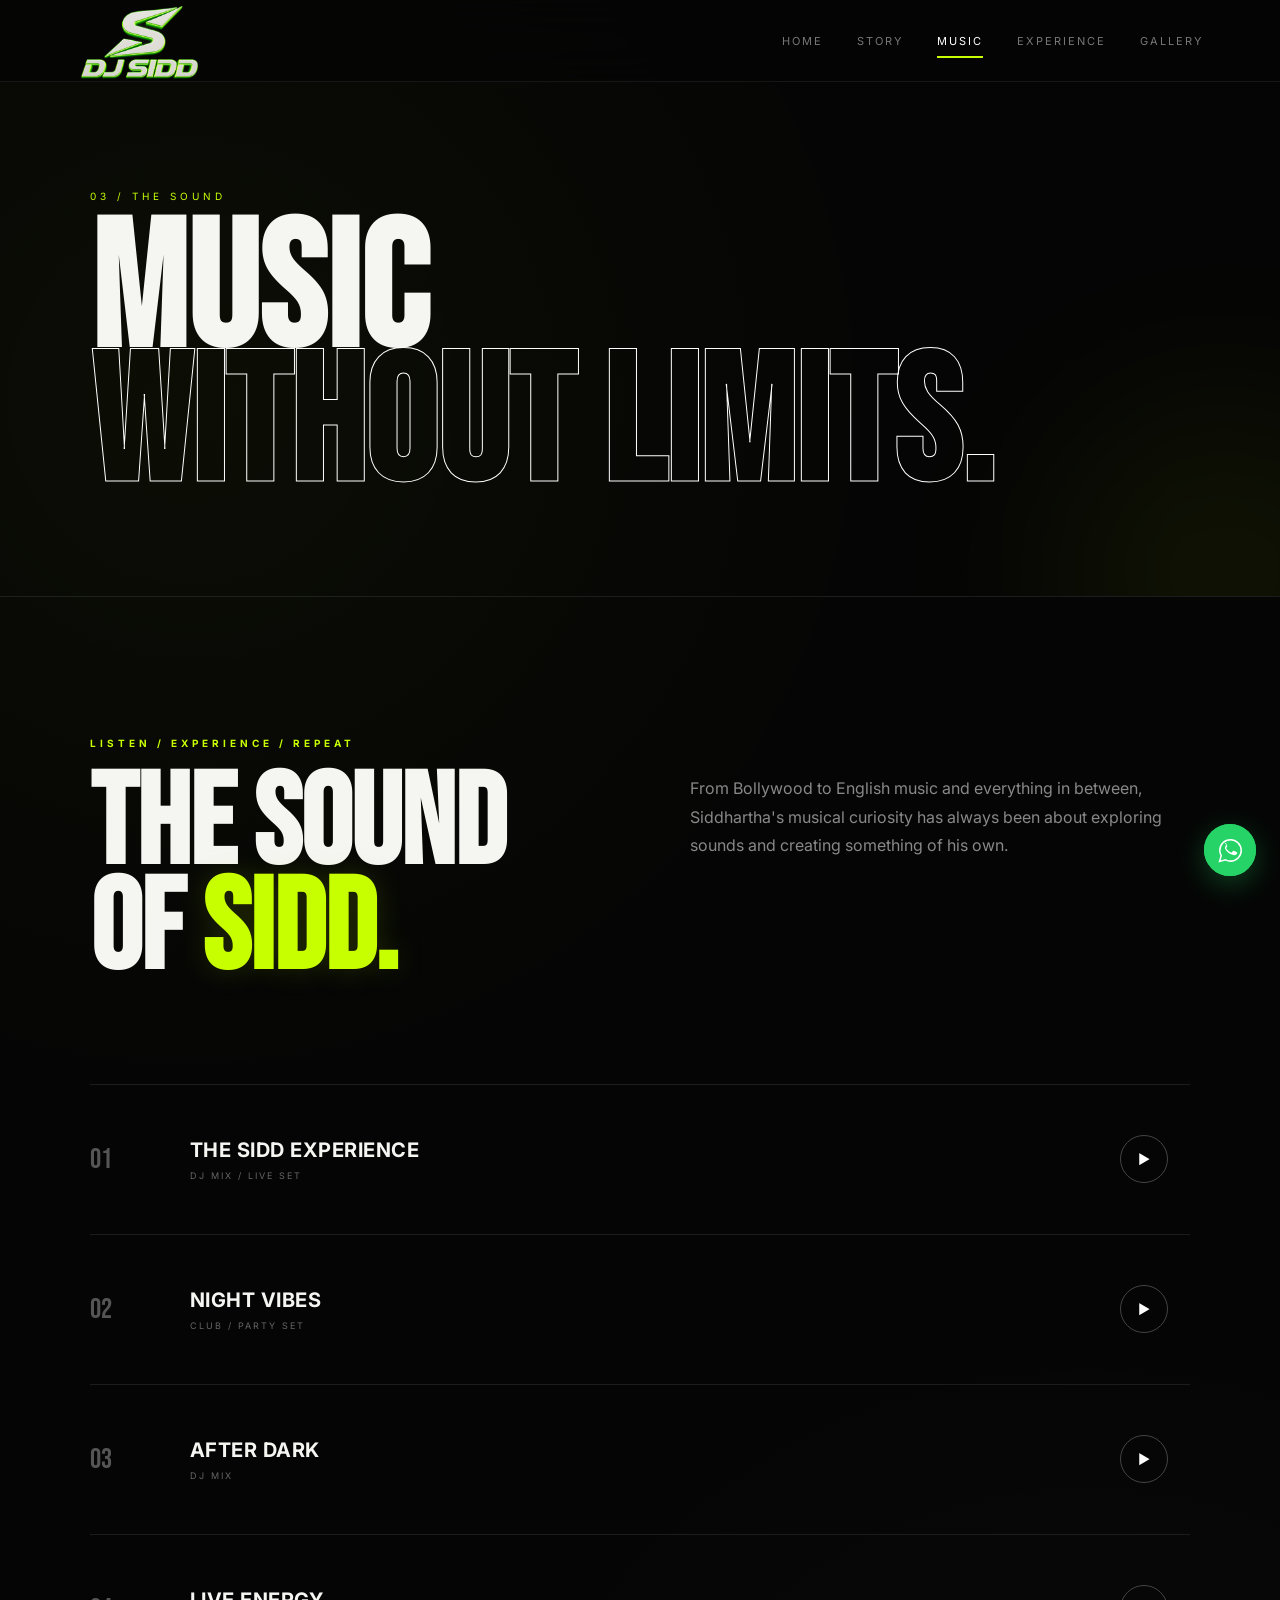
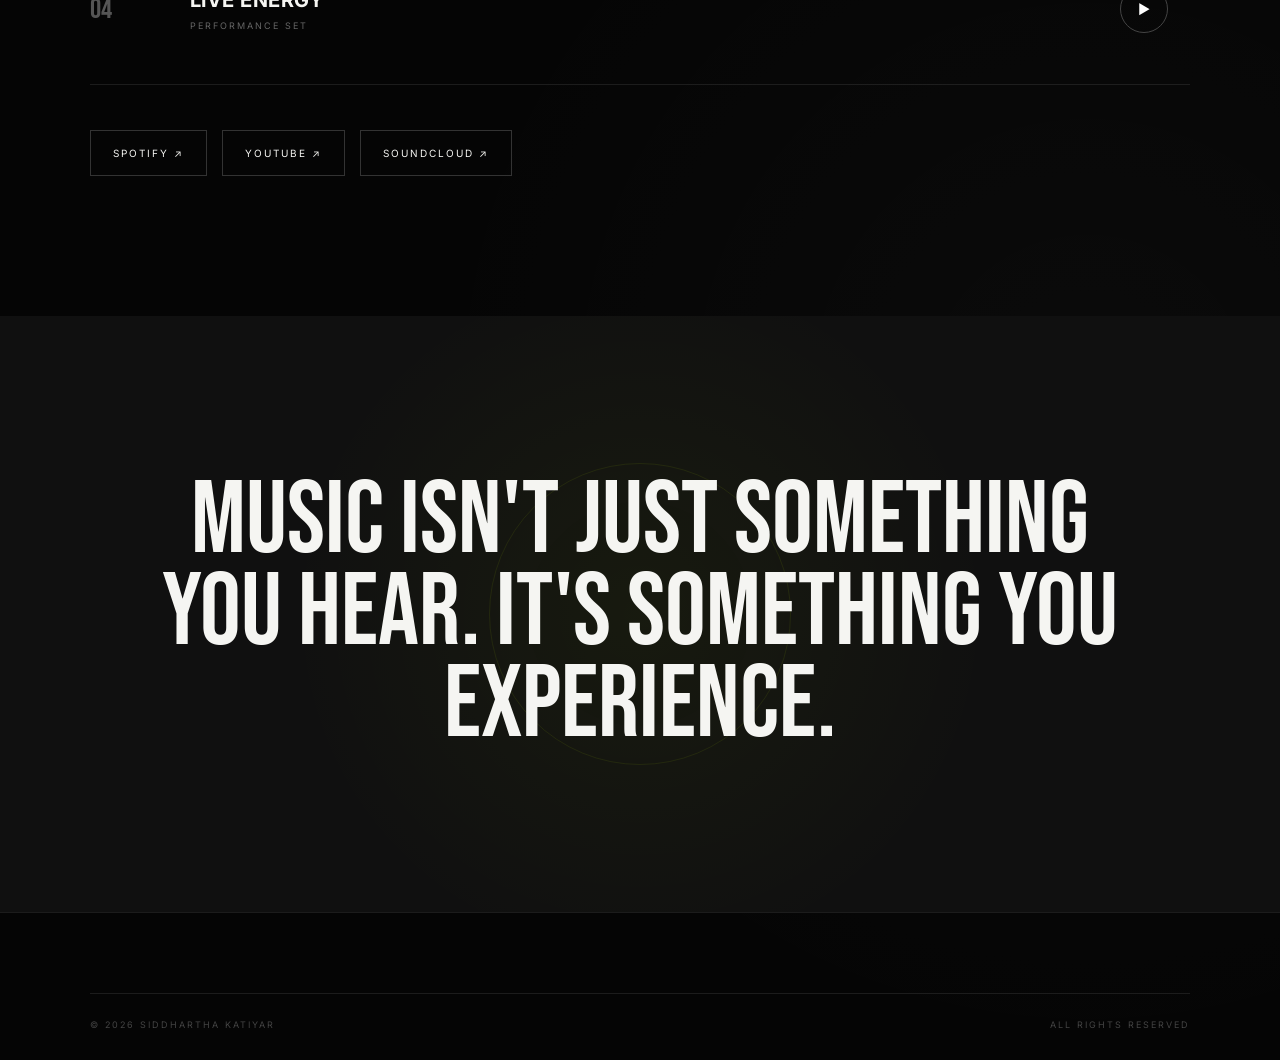
<file: music.html>
<!DOCTYPE html>
<html lang="en">

<head>

<meta charset="UTF-8">
<meta name="viewport" content="width=device-width, initial-scale=1.0">

<title>Music | Siddhartha Katiyar</title>

<link rel="stylesheet" href="style.css">

<link href="https://fonts.googleapis.com/css2?family=Bebas+Neue&family=Inter:wght@300;400;500;600;700;800&display=swap" rel="stylesheet">

</head>

<body>

<header class="navbar">

<a href="index.html" class="logo-img">
    <img src="ChatGPT Image Sep 6, 2026, 09_12_00 PM.png" alt="DJ SIDD">
</a>

<nav id="navMenu">

<a href="index.html">Home</a>
<a href="about.html">Story</a>
<a href="music.html" class="active">Music</a>
<a href="event.html">Experience</a>
<a href="gallery.html">Gallery</a>


</nav>

<button class="menu-btn" onclick="toggleMenu()">☰</button>

</header>


<section class="page-hero">

<p>03 / THE SOUND</p>

<h1>
MUSIC<br>
<span>WITHOUT LIMITS.</span>
</h1>

</section>


<section class="music-page section">

<p class="eyebrow">
LISTEN / EXPERIENCE / REPEAT
</p>

<div class="music-intro">

<h2>
THE SOUND<br>
OF <span>SIDD.</span>
</h2>

<p>
From Bollywood to English music and everything
in between, Siddhartha's musical curiosity has
always been about exploring sounds and creating
something of his own.
</p>

</div>


<div class="track-list large-list">

<div class="track">

<div class="track-no">
01
</div>

<div class="track-name">

<h3>THE SIDD EXPERIENCE</h3>

<p>DJ MIX / LIVE SET</p>

</div>

<button class="play-button">
▶
</button>

</div>


<div class="track">

<div class="track-no">
02
</div>

<div class="track-name">

<h3>NIGHT VIBES</h3>

<p>CLUB / PARTY SET</p>

</div>

<button class="play-button">
▶
</button>

</div>


<div class="track">

<div class="track-no">
03
</div>

<div class="track-name">

<h3>AFTER DARK</h3>

<p>DJ MIX</p>

</div>

<button class="play-button">
▶
</button>

</div>


<div class="track">

<div class="track-no">
04
</div>

<div class="track-name">

<h3>LIVE ENERGY</h3>

<p>PERFORMANCE SET</p>

</div>

<button class="play-button">
▶
</button>

</div>

</div>


<div class="platforms">

<a href="#">SPOTIFY ↗</a>
<a href="#">YOUTUBE ↗</a>
<a href="#">SOUNDCLOUD ↗</a>

</div>

</section>


<section class="quote-section">

<blockquote>
Music isn't just something you hear.
It's something you experience.
</blockquote>

</section>


<footer>

<div class="footer-bottom">

<span>
© 2026 SIDDHARTHA KATIYAR
</span>

<span>
ALL RIGHTS RESERVED
</span>

</div>

</footer>

<script src="script.js"></script>

<!-- WhatsApp Floating Button -->
<a href="https://wa.me/91XXXXXXXXXX?text=Hi%20DJ%20Sidd%2C%20I%20want%20to%20know%20more%20about%20your%20studio%2Fbooking."
   class="whatsapp-float"
   target="_blank"
   rel="noopener noreferrer"
   aria-label="Chat on WhatsApp">

    <svg viewBox="0 0 32 32" aria-hidden="true">
        <path d="M16 3.2C9 3.2 3.3 8.8 3.3 15.8c0 2.2.6 4.4 1.7 6.3L3 29l7.1-1.9c1.8 1 3.8 1.5 5.9 1.5 7 0 12.7-5.7 12.7-12.7S23 3.2 16 3.2z"
              fill="none"
              stroke="white"
              stroke-width="1.8"/>

        <path d="M11.2 9.8c-.4 0-.8.2-1 .6-.3.5-.8 1.8-.8 2.2 0 .5.3 1.7 1.5 3.3 1.2 1.7 3.7 3.7 6.6 4.8 2.9 1.1 3.5.8 4.1.7.6-.1 1.9-.8 2.1-1.5.3-.7.3-1.3.2-1.5-.1-.2-.4-.3-.9-.6-.5-.2-2.7-1.3-3.1-1.4-.4-.1-.7-.2-1 .2-.3.5-1.1 1.4-1.3 1.7-.2.3-.5.3-.9.1-.5-.2-1.8-.7-3.4-2.1-1.3-1.2-2.1-2.6-2.3-3-.2-.4 0-.6.2-.8.2-.2.4-.5.6-.7.2-.2.3-.4.4-.7.1-.3 0-.5-.1-.7-.1-.2-.9-2.1-1.2-2.8-.3-.7-.6-.6-.8-.6h-.7z"
              fill="white"/>
    </svg>

    <span class="whatsapp-ring"></span>
</a>

</body>
</html>
</file>
<file: style.css>
/* =========================================================
   DJ SIDD — PREMIUM ARTIST WEBSITE
   BLACK × WHITE × NEON LIME
========================================================= */

*{
    margin:0;
    padding:0;
    box-sizing:border-box;
}

:root{
    --black:#050505;
    --dark:#090909;
    --dark2:#101010;
    --white:#f5f5f2;
    --grey:#858585;
    --muted:#555;
    --line:rgba(255,255,255,.09);
    --lime:#c8ff00;

    --ease:cubic-bezier(.2,.8,.2,1);
}

html{
    scroll-behavior:smooth;
}

body{
    background:
        radial-gradient(
            circle at 15% 15%,
            rgba(200,255,0,.035),
            transparent 28%
        ),
        radial-gradient(
            circle at 85% 75%,
            rgba(255,255,255,.025),
            transparent 30%
        ),
        var(--black);

    color:var(--white);

    font-family:'Inter',sans-serif;

    overflow-x:hidden;
}

/* =========================================================
   GLOBAL
========================================================= */

img{
    width:100%;
    height:100%;
    object-fit:cover;
    object-position:center;
    display:block;
}

a{
    color:inherit;
    text-decoration:none;
}

button,
input,
textarea,
select{
    font-family:inherit;
}

::selection{
    background:var(--lime);
    color:#000;
}

::-webkit-scrollbar{
    width:6px;
}

::-webkit-scrollbar-track{
    background:#050505;
}

::-webkit-scrollbar-thumb{
    background:#292929;
    border-radius:20px;
}

::-webkit-scrollbar-thumb:hover{
    background:var(--lime);
}


/* =========================================================
   NAVBAR
========================================================= */

.navbar{
    position:fixed;
    top:0;
    left:0;

    width:100%;
    height:82px;

    padding:0 6%;

    display:flex;
    align-items:center;
    justify-content:space-between;

    z-index:999;

    background:rgba(5,5,5,.62);

    backdrop-filter:blur(22px);
    -webkit-backdrop-filter:blur(22px);

    border-bottom:1px solid rgba(255,255,255,.07);

    transition:
        background .4s ease,
        border-color .4s ease,
        box-shadow .4s ease;
}

.navbar:hover{
    background:rgba(5,5,5,.82);

    box-shadow:
        0 15px 50px rgba(0,0,0,.25);
}


/* =========================================================
   LOGO
========================================================= */

.logo-img{
    display:flex;
    align-items:center;

    height:60px;

    flex-shrink:0;

    position:relative;
}

.logo-img img{
    width:125px;
    height:auto;

    object-fit:contain;

    transition:
        transform .4s var(--ease),
        filter .4s ease;
}

.logo-img:hover img{
    transform:scale(1.06);

    filter:
        drop-shadow(0 0 12px rgba(200,255,0,.2));
}


/* =========================================================
   NAV LINKS
========================================================= */

nav{
    display:flex;
    align-items:center;
    gap:34px;
}

nav a{
    position:relative;

    font-size:11px;

    text-transform:uppercase;
    letter-spacing:2px;

    color:#777;

    padding:10px 0;

    transition:
        color .3s ease,
        transform .3s ease;
}

nav a::after{
    content:"";

    position:absolute;

    left:50%;
    bottom:0;

    width:0;
    height:2px;

    background:var(--lime);

    transform:translateX(-50%);

    transition:
        width .35s var(--ease);
}

nav a:hover,
nav a.active{
    color:#fff;
}

nav a:hover{
    transform:translateY(-2px);
}

nav a:hover::after,
nav a.active::after{
    width:100%;
}


/* CTA NAV */

.nav-button{
    background:var(--lime);

    color:#000!important;

    padding:14px 21px!important;

    font-weight:800;

    transition:
        transform .3s ease,
        box-shadow .3s ease;
}

.nav-button::after{
    display:none;
}

.nav-button:hover{
    transform:translateY(-3px) scale(1.03);

    box-shadow:
        0 10px 30px rgba(200,255,0,.2);
}


/* MOBILE MENU */

.menu-btn{
    display:none;

    border:none;
    background:none;

    color:#fff;

    font-size:25px;

    cursor:pointer;
}


/* =========================================================
   HERO
========================================================= */

.hero{
    height:100vh;
    min-height:700px;

    position:relative;

    overflow:hidden;

    display:flex;
    align-items:flex-end;

    isolation:isolate;
}

.hero-image{
    position:absolute;
    inset:0;

    overflow:hidden;

    z-index:-2;
}

.hero-image img{
    filter:
        brightness(.48)
        contrast(1.12)
        saturate(.85);

    transform:scale(1.06);

    animation:
        heroZoom 12s ease-out forwards;
}

@keyframes heroZoom{
    from{
        transform:scale(1.12);
    }

    to{
        transform:scale(1.03);
    }
}


/* Cinematic overlays */

.hero-gradient{
    position:absolute;
    inset:0;

    z-index:-1;

    background:
        linear-gradient(
            90deg,
            #050505 0%,
            rgba(5,5,5,.68) 35%,
            rgba(5,5,5,.15) 75%,
            rgba(5,5,5,.05) 100%
        ),

        linear-gradient(
            0deg,
            #050505 0%,
            rgba(5,5,5,.35) 28%,
            transparent 70%
        );
}


/* Lime cinematic glow */

.hero::after{
    content:"";

    position:absolute;

    width:450px;
    height:450px;

    right:-180px;
    top:20%;

    border-radius:50%;

    background:rgba(200,255,0,.07);

    filter:blur(100px);

    pointer-events:none;

    animation:
        heroGlow 6s ease-in-out infinite alternate;
}

@keyframes heroGlow{
    from{
        transform:translateY(-30px);
        opacity:.4;
    }

    to{
        transform:translateY(30px);
        opacity:.8;
    }
}


/* HERO CONTENT */

.hero-content{
    position:relative;

    z-index:2;

    width:100%;

    padding:0 7% 8%;
}

.hero-top{
    display:flex;

    justify-content:space-between;

    margin-bottom:25px;

    font-size:10px;

    letter-spacing:3px;

    color:#aaa;

    animation:
        fadeUp .9s .15s both;
}

.hero h1{
    font-family:'Bebas Neue';

    font-size:clamp(110px,17vw,250px);

    line-height:.75;

    letter-spacing:-3px;

    animation:
        titleReveal 1.1s .2s var(--ease) both;
}

@keyframes titleReveal{
    from{
        opacity:0;
        transform:translateY(80px);
        filter:blur(10px);
    }

    to{
        opacity:1;
        transform:translateY(0);
        filter:blur(0);
    }
}

.hero h1 span{
    color:transparent;

    -webkit-text-stroke:2px white;

    transition:
        color .5s ease,
        text-shadow .5s ease;
}

.hero h1:hover span{
    color:var(--lime);

    -webkit-text-stroke:0;

    text-shadow:
        0 0 30px rgba(200,255,0,.3);
}

.hero-bottom{
    display:flex;

    align-items:flex-end;

    justify-content:space-between;

    margin-top:40px;

    gap:30px;

    animation:
        fadeUp .9s .45s both;
}

.hero-bottom p{
    max-width:440px;

    color:#aaa;

    line-height:1.7;

    font-size:14px;
}

.hero-buttons{
    display:flex;

    gap:12px;
}


/* =========================================================
   BUTTONS
========================================================= */

.btn{
    min-height:54px;

    padding:0 27px;

    display:inline-flex;

    align-items:center;
    justify-content:center;

    font-size:10px;

    letter-spacing:2px;

    font-weight:800;

    position:relative;

    overflow:hidden;

    transition:
        transform .35s var(--ease),
        box-shadow .35s ease,
        border-color .35s ease;
}

.btn::before{
    content:"";

    position:absolute;

    top:0;
    left:-120%;

    width:100%;
    height:100%;

    background:
        linear-gradient(
            90deg,
            transparent,
            rgba(255,255,255,.25),
            transparent
        );

    transition:left .6s ease;
}

.btn:hover::before{
    left:120%;
}

.btn:hover{
    transform:translateY(-5px);
}

.btn-primary{
    background:var(--lime);

    color:#000;

    box-shadow:
        0 10px 35px rgba(200,255,0,.08);
}

.btn-primary:hover{
    box-shadow:
        0 15px 45px rgba(200,255,0,.22);
}

.btn-outline{
    border:1px solid #555;

    background:rgba(255,255,255,.02);
}

.btn-outline:hover{
    border-color:#fff;

    background:rgba(255,255,255,.05);
}


/* =========================================================
   SCROLL INDICATOR
========================================================= */

.scroll-indicator{
    position:absolute;

    right:6%;
    bottom:35px;

    z-index:5;

    font-size:9px;

    letter-spacing:3px;

    color:#777;

    display:flex;
    align-items:center;
    gap:12px;
}

.scroll-indicator::before{
    content:"";

    width:35px;
    height:1px;

    background:var(--lime);

    animation:
        scrollLine 1.8s infinite;
}

@keyframes scrollLine{
    0%,100%{
        width:20px;
        opacity:.4;
    }

    50%{
        width:45px;
        opacity:1;
    }
}


/* =========================================================
   GENERAL SECTIONS
========================================================= */

.section{
    padding:140px 7%;

    position:relative;
}

.section-label{
    font-size:10px;

    letter-spacing:3px;

    color:#555;

    margin-bottom:70px;
}

.eyebrow{
    color:var(--lime);

    font-size:10px;

    letter-spacing:4px;

    font-weight:700;

    margin-bottom:25px;
}

h2{
    font-family:'Bebas Neue';

    font-size:clamp(80px,10vw,150px);

    line-height:.82;

    letter-spacing:-1px;
}

h2 span{
    color:var(--lime);

    text-shadow:
        0 0 30px rgba(200,255,0,.15);
}

.arrow-link{
    display:inline-block;

    font-size:10px;

    letter-spacing:2px;

    font-weight:700;

    padding-bottom:8px;

    border-bottom:1px solid var(--lime);

    transition:
        padding .3s ease,
        color .3s ease;
}

.arrow-link:hover{
    color:var(--lime);

    padding-left:8px;
}


/* =========================================================
   INTRO
========================================================= */

.intro{
    border-top:1px solid var(--line);
}

.intro-grid{
    display:grid;

    grid-template-columns:1.1fr .9fr;

    gap:100px;
}

.intro-copy{
    align-self:end;

    max-width:530px;
}

.big-copy{
    font-size:25px!important;

    color:#ddd!important;

    line-height:1.5!important;
}

.intro-copy p{
    color:#777;

    line-height:1.8;

    font-size:14px;

    margin-bottom:30px;
}


/* =========================================================
   VISUAL BREAK
========================================================= */

.visual-break{
    height:55vh;

    min-height:400px;

    display:flex;

    align-items:center;
    justify-content:center;

    position:relative;

    overflow:hidden;

    background:
        linear-gradient(
            rgba(0,0,0,.5),
            rgba(0,0,0,.5)
        ),

        url("images/sidd.jpg") center/cover;

    border-top:1px solid var(--line);
    border-bottom:1px solid var(--line);
}

.visual-break::before{
    content:"";

    position:absolute;
    inset:0;

    background:
        linear-gradient(
            90deg,
            transparent,
            rgba(200,255,0,.05),
            transparent
        );

    transform:translateX(-100%);

    animation:
        lightSweep 7s infinite;
}

@keyframes lightSweep{
    0%{
        transform:translateX(-100%);
    }

    45%,100%{
        transform:translateX(100%);
    }
}

.visual-break:hover{
    background-position:center;
}

.visual-text{
    display:flex;

    flex-direction:column;

    align-items:center;

    font-family:'Bebas Neue';

    font-size:clamp(70px,12vw,170px);

    line-height:.7;

    position:relative;

    z-index:2;
}

.visual-text span{
    transition:
        transform .6s var(--ease);
}

.visual-break:hover .visual-text span:first-child{
    transform:translateX(-20px);
}

.visual-break:hover .visual-text span:last-child{
    transform:translateX(20px);
}

.visual-text span:nth-child(2){
    color:transparent;

    -webkit-text-stroke:1px white;
}


/* =========================================================
   MUSIC
========================================================= */

.section-heading{
    display:flex;

    align-items:flex-end;

    justify-content:space-between;

    margin-bottom:70px;
}

.track-list{
    border-top:1px solid var(--line);
}

.track{
    display:grid;

    grid-template-columns:100px 1fr 70px;

    align-items:center;

    min-height:120px;

    border-bottom:1px solid var(--line);

    position:relative;

    transition:
        padding .4s var(--ease),
        background .4s ease;
}

.track::before{
    content:"";

    position:absolute;

    left:0;
    top:0;

    width:2px;
    height:0;

    background:var(--lime);

    transition:
        height .4s var(--ease);
}

.track:hover{
    padding-left:25px;

    background:
        linear-gradient(
            90deg,
            rgba(200,255,0,.035),
            transparent
        );
}

.track:hover::before{
    height:100%;
}

.track-no{
    color:#555;

    font-family:'Bebas Neue';

    font-size:28px;

    transition:color .3s ease;
}

.track:hover .track-no{
    color:var(--lime);
}

.track-name h3{
    font-size:20px;

    letter-spacing:.5px;
}

.track-name p{
    color:#666;

    font-size:9px;

    letter-spacing:2px;

    margin-top:8px;
}

.play-button{
    width:48px;
    height:48px;

    border-radius:50%;

    border:1px solid #444;

    background:none;

    color:white;

    cursor:pointer;

    transition:
        background .35s ease,
        color .35s ease,
        transform .35s ease,
        border-color .35s ease;
}

.play-button:hover{
    background:var(--lime);

    color:#000;

    border-color:var(--lime);

    transform:scale(1.12) rotate(8deg);

    box-shadow:
        0 0 25px rgba(200,255,0,.18);
}


/* =========================================================
   QUOTE
========================================================= */

.quote-section{
    padding:160px 10%;

    background:
        radial-gradient(
            circle at center,
            rgba(200,255,0,.045),
            transparent 50%
        ),
        #101010;

    text-align:center;

    position:relative;

    overflow:hidden;
}

.quote-section::before{
    content:"";

    position:absolute;

    width:300px;
    height:300px;

    border-radius:50%;

    border:1px solid rgba(200,255,0,.08);

    top:50%;
    left:50%;

    transform:translate(-50%,-50%);

    animation:
        quotePulse 5s infinite;
}

@keyframes quotePulse{
    0%,100%{
        transform:translate(-50%,-50%) scale(.8);
        opacity:.3;
    }

    50%{
        transform:translate(-50%,-50%) scale(1.4);
        opacity:1;
    }
}

.quote-mark{
    color:var(--lime);

    font-family:serif;

    font-size:100px;

    height:80px;

    position:relative;
}

blockquote{
    max-width:1000px;

    margin:auto;

    font-family:'Bebas Neue';

    font-size:clamp(55px,8vw,110px);

    line-height:.9;

    position:relative;
}

.quote-section p{
    margin-top:40px;

    color:#666;

    font-size:10px;

    letter-spacing:3px;

    position:relative;
}


/* =========================================================
   EXPERIENCE
========================================================= */

.experience{
    border-top:1px solid var(--line);
}

.experience-grid{
    display:grid;

    grid-template-columns:repeat(3,1fr);

    border-top:1px solid var(--line);
    border-left:1px solid var(--line);
}

.experience-card{
    min-height:300px;

    padding:30px;

    border-right:1px solid var(--line);
    border-bottom:1px solid var(--line);

    display:flex;

    flex-direction:column;

    justify-content:space-between;

    position:relative;

    overflow:hidden;

    transition:
        background .45s ease,
        color .45s ease,
        transform .45s var(--ease);
}

.experience-card::before{
    content:"";

    position:absolute;

    width:150px;
    height:150px;

    border-radius:50%;

    background:rgba(200,255,0,.12);

    filter:blur(50px);

    right:-80px;
    bottom:-80px;

    transition:
        transform .6s ease;
}

.experience-card:hover{
    background:var(--lime);

    color:#000;

    transform:translateY(-6px);
}

.experience-card:hover::before{
    transform:scale(2);
}

.experience-card span{
    font-size:10px;

    color:#666;

    position:relative;
}

.experience-card h3{
    font-family:'Bebas Neue';

    font-size:55px;

    line-height:.8;

    position:relative;
}


/* =========================================================
   CTA
========================================================= */

.cta{
    padding:120px 7%;

    background:
        radial-gradient(
            circle at 80% 50%,
            rgba(255,255,255,.15),
            transparent 30%
        ),
        var(--lime);

    color:#000;

    display:flex;

    justify-content:space-between;

    align-items:center;

    gap:40px;

    position:relative;

    overflow:hidden;
}

.cta::before{
    content:"";

    position:absolute;

    width:400px;
    height:400px;

    border:1px solid rgba(0,0,0,.12);

    border-radius:50%;

    right:-150px;

    top:-150px;

    animation:
        ctaRotate 15s linear infinite;
}

@keyframes ctaRotate{
    to{
        transform:rotate(360deg);
    }
}

.cta .eyebrow{
    color:#000;
}

.cta h2 span{
    color:#000;
}

.cta .btn-primary{
    background:#000;

    color:#fff;

    position:relative;

    z-index:2;
}


/* =========================================================
   PAGE HERO
========================================================= */

.page-hero{
    min-height:65vh;

    padding:190px 7% 100px;

    display:flex;

    flex-direction:column;

    justify-content:flex-end;

    border-bottom:1px solid var(--line);

    position:relative;

    overflow:hidden;
}

.page-hero::after{
    content:"";

    position:absolute;

    width:350px;
    height:350px;

    right:-120px;
    bottom:-150px;

    background:rgba(200,255,0,.06);

    filter:blur(90px);

    border-radius:50%;
}

.page-hero p{
    color:var(--lime);

    font-size:10px;

    letter-spacing:4px;

    margin-bottom:25px;
}

.page-hero h1{
    font-family:'Bebas Neue';

    font-size:clamp(90px,14vw,200px);

    line-height:.75;

    position:relative;
    z-index:2;
}

.page-hero h1 span{
    color:transparent;

    -webkit-text-stroke:1px white;
}


/* =========================================================
   STORY
========================================================= */

.story-intro{
    display:grid;

    grid-template-columns:1fr 1fr;

    gap:100px;
}

.story-image{
    height:650px;

    overflow:hidden;

    position:relative;

    border:1px solid var(--line);
}

.story-image::after{
    content:"";

    position:absolute;

    inset:0;

    background:
        linear-gradient(
            135deg,
            transparent 60%,
            rgba(200,255,0,.1)
        );

    pointer-events:none;
}

.story-image img{
    transition:
        transform 1s var(--ease),
        filter .6s ease;
}

.story-image:hover img{
    transform:scale(1.05);

    filter:brightness(1.05) contrast(1.05);
}

.story-content{
    align-self:center;
}

.story-content p:not(.eyebrow){
    color:#888;

    line-height:1.9;

    margin-top:30px;

    max-width:550px;
}


/* =========================================================
   TIMELINE
========================================================= */

.timeline{
    border-top:1px solid var(--line);
}

.timeline-item{
    display:grid;

    grid-template-columns:120px 1fr;

    gap:30px;

    padding:55px 0;

    border-bottom:1px solid var(--line);

    transition:
        padding .4s ease,
        background .4s ease;
}

.timeline-item:hover{
    padding-left:20px;

    background:
        linear-gradient(
            90deg,
            rgba(200,255,0,.025),
            transparent
        );
}

.timeline-item>span{
    color:#555;

    font-family:'Bebas Neue';

    font-size:25px;
}

.timeline-item h3{
    font-family:'Bebas Neue';

    font-size:55px;

    line-height:.9;

    transition:color .3s ease;
}

.timeline-item:hover h3{
    color:var(--lime);
}

.timeline-item p{
    max-width:650px;

    color:#777;

    line-height:1.8;

    margin-top:20px;
}


/* =========================================================
   MANIFESTO
========================================================= */

.manifesto{
    padding:150px 10%;

    background:
        radial-gradient(
            circle at 50% 50%,
            rgba(200,255,0,.04),
            transparent 55%
        ),
        #101010;
}

.manifesto>p:last-child{
    max-width:600px;

    color:#888;

    line-height:1.8;

    margin-top:40px;
}


/* =========================================================
   MUSIC PAGE
========================================================= */

.music-intro{
    display:grid;

    grid-template-columns:1fr 1fr;

    gap:100px;

    margin-bottom:100px;
}

.music-intro>p{
    max-width:500px;

    color:#888;

    line-height:1.8;
}

.large-list .track{
    min-height:150px;
}

.platforms{
    display:flex;

    gap:15px;

    margin-top:45px;

    flex-wrap:wrap;
}

.platforms a{
    padding:16px 22px;

    border:1px solid #333;

    font-size:10px;

    letter-spacing:2px;

    transition:
        border-color .3s ease,
        color .3s ease,
        transform .3s ease,
        background .3s ease;
}

.platforms a:hover{
    border-color:var(--lime);

    color:var(--lime);

    background:rgba(200,255,0,.03);

    transform:translateY(-3px);
}


/* =========================================================
   EVENTS
========================================================= */

.event-list{
    border-top:1px solid var(--line);
}

.event-row{
    display:grid;

    grid-template-columns:100px 1fr;

    gap:30px;

    padding:60px 0;

    border-bottom:1px solid var(--line);

    transition:
        padding .4s var(--ease),
        background .4s ease;
}

.event-row:hover{
    padding-left:25px;

    background:
        linear-gradient(
            90deg,
            rgba(200,255,0,.025),
            transparent
        );
}

.event-row>span{
    color:#555;
}

.event-row h2{
    font-size:75px;

    transition:color .3s ease;
}

.event-row:hover h2{
    color:var(--lime);
}

.event-row p{
    color:#777;

    line-height:1.7;

    margin-top:15px;

    max-width:550px;
}

.experience-image{
    height:70vh;

    position:relative;

    overflow:hidden;
}

.experience-image img{
    filter:brightness(.5);

    transition:
        transform 1.2s var(--ease),
        filter .6s ease;
}

.experience-image:hover img{
    transform:scale(1.05);

    filter:brightness(.65);
}

.experience-image>div{
    position:absolute;

    left:7%;
    bottom:8%;

    font-family:'Bebas Neue';

    font-size:clamp(80px,13vw,180px);

    line-height:.75;
}

.experience-image span{
    color:var(--lime);
}


/* =========================================================
   GALLERY — PROPER ALIGNMENT
========================================================= */

.gallery-grid{
    display:grid;

    grid-template-columns:
        repeat(12,1fr);

    grid-auto-rows:250px;

    gap:14px;
}


/* Every image stays inside its box */

.gallery-item{
    position:relative;

    overflow:hidden;

    border:1px solid #191919;

    background:#0b0b0b;

    isolation:isolate;
}

.gallery-item::after{
    content:"";

    position:absolute;

    inset:0;

    background:
        linear-gradient(
            180deg,
            transparent 55%,
            rgba(0,0,0,.35)
        );

    z-index:1;

    pointer-events:none;

    opacity:.7;
}

.gallery-item img{
    width:100%;
    height:100%;

    object-fit:cover;

    object-position:center;

    transition:
        transform .9s var(--ease),
        filter .6s ease;
}

.gallery-item:hover img{
    transform:scale(1.08);

    filter:
        brightness(1.06)
        contrast(1.05);
}


/* Gallery layouts */

.gallery-item:nth-child(1){
    grid-column:span 7;
    grid-row:span 2;
}

.gallery-item:nth-child(2){
    grid-column:span 5;
}

.gallery-item:nth-child(3){
    grid-column:span 5;
}

.gallery-item:nth-child(4){
    grid-column:span 4;
    grid-row:span 2;
}

.gallery-item:nth-child(5){
    grid-column:span 4;
    grid-row:span 2;
}

.gallery-item:nth-child(6){
    grid-column:span 4;
    grid-row:span 2;
}


/* Existing classes also supported */

.gallery-item.tall{
    grid-row:span 2;
}

.gallery-item.wide{
    grid-column:span 2;
}


/* =========================================================
   BOOKING
========================================================= */

.booking{
    display:grid;

    grid-template-columns:.9fr 1.1fr;

    gap:120px;

    border-top:1px solid var(--line);
}

.booking-copy{
    align-self:start;
}

.booking-copy>p:not(.eyebrow){
    color:#888;

    line-height:1.8;

    max-width:480px;

    margin-top:35px;
}

.booking-contact{
    margin-top:60px;
}

.booking-contact div{
    padding:18px 0;

    border-bottom:1px solid var(--line);
}

.booking-contact span{
    display:block;

    color:#555;

    font-size:9px;

    letter-spacing:2px;

    margin-bottom:7px;
}

.booking-contact a,
.booking-contact p{
    font-size:13px;

    color:#aaa;

    transition:color .3s ease;
}

.booking-contact a:hover{
    color:var(--lime);
}

.booking-form{
    display:flex;

    flex-direction:column;

    gap:12px;
}

.booking-form label{
    font-size:9px;

    letter-spacing:2px;

    color:#666;

    margin-top:15px;
}

.booking-form input,
.booking-form select,
.booking-form textarea{
    width:100%;

    padding:18px;

    background:
        linear-gradient(
            145deg,
            rgba(255,255,255,.04),
            rgba(255,255,255,.015)
        );

    border:1px solid #282828;

    color:white;

    font-family:inherit;

    outline:none;

    transition:
        border-color .3s ease,
        background .3s ease,
        box-shadow .3s ease,
        transform .3s ease;
}

.booking-form input:hover,
.booking-form select:hover,
.booking-form textarea:hover{
    border-color:#444;
}

.booking-form input:focus,
.booking-form select:focus,
.booking-form textarea:focus{
    border-color:var(--lime);

    background:rgba(200,255,0,.025);

    box-shadow:
        0 0 0 3px rgba(200,255,0,.05),
        0 0 30px rgba(200,255,0,.05);

    transform:translateY(-2px);
}

.booking-form textarea{
    resize:vertical;
}

.booking-form option{
    background:#111;
}

.submit-button{
    border:none;

    cursor:pointer;

    margin-top:20px;
}


/* =========================================================
   FOOTER
========================================================= */

footer{
    padding:80px 7% 30px;

    border-top:1px solid var(--line);
}

.footer-top{
    display:grid;

    grid-template-columns:1.5fr 1fr 1fr;

    gap:60px;

    padding-bottom:80px;
}

.footer-logo{
    font-family:'Bebas Neue';

    font-size:70px;

    transition:
        color .3s ease,
        text-shadow .3s ease;
}

.footer-logo:hover{
    color:var(--lime);

    text-shadow:
        0 0 25px rgba(200,255,0,.18);
}

.footer-brand p{
    color:#555;

    font-size:9px;

    letter-spacing:2px;

    margin-top:10px;
}

.footer-links,
.footer-social{
    display:flex;

    flex-direction:column;

    gap:15px;
}

.footer-links a,
.footer-social a{
    font-size:10px;

    letter-spacing:2px;

    color:#777;

    transition:
        color .3s ease,
        transform .3s ease;
}

.footer-links a:hover,
.footer-social a:hover{
    color:var(--lime);

    transform:translateX(5px);
}

.footer-social p{
    color:#444;

    font-size:9px;

    letter-spacing:3px;

    margin-bottom:10px;
}

.footer-bottom{
    padding-top:25px;

    border-top:1px solid var(--line);

    display:flex;

    justify-content:space-between;

    color:#444;

    font-size:9px;

    letter-spacing:2px;
}


/* =========================================================
   WHATSAPP FLOATING BUTTON
========================================================= */

.whatsapp-float{
    position:fixed;

    right:24px;
    bottom:24px;

    width:52px;
    height:52px;

    background:#25D366;

    border-radius:50%;

    display:flex;
    align-items:center;
    justify-content:center;

    z-index:9999;

    box-shadow:
        0 8px 30px rgba(37,211,102,.3);

    transition:
        transform .35s var(--ease),
        box-shadow .35s ease;
}

.whatsapp-float svg{
    width:27px;
    height:27px;

    position:relative;

    z-index:2;

    transition:
        transform .4s var(--ease);
}

.whatsapp-float:hover{
    transform:
        translateY(-6px)
        scale(1.08);

    box-shadow:
        0 15px 40px rgba(37,211,102,.5);
}

.whatsapp-float:hover svg{
    transform:
        rotate(-10deg)
        scale(1.08);
}

.whatsapp-ring{
    position:absolute;

    inset:0;

    border-radius:50%;

    border:2px solid #25D366;

    animation:
        whatsappPulse 2.2s infinite;

    pointer-events:none;
}

@keyframes whatsappPulse{
    0%{
        transform:scale(1);
        opacity:.65;
    }

    70%{
        transform:scale(1.5);
        opacity:0;
    }

    100%{
        transform:scale(1.5);
        opacity:0;
    }
}


/* =========================================================
   GLOBAL ANIMATION
========================================================= */

@keyframes fadeUp{
    from{
        opacity:0;
        transform:translateY(30px);
    }

    to{
        opacity:1;
        transform:translateY(0);
    }
}


/* =========================================================
   MOBILE — TABLET
========================================================= */

@media(max-width:900px){

    .navbar{
        height:70px;
    }

    .logo-img{
        height:50px;
    }

    .logo-img img{
        width:105px;
    }

    nav{
        display:none;

        position:absolute;

        top:70px;
        left:0;

        width:100%;

        background:
            rgba(8,8,8,.97);

        backdrop-filter:blur(20px);

        flex-direction:column;

        align-items:stretch;

        padding:20px 7%;

        gap:0;

        border-bottom:1px solid var(--line);
    }

    nav.show{
        display:flex;

        animation:
            fadeUp .35s ease both;
    }

    nav a{
        padding:17px 5px;

        border-bottom:1px solid #222;
    }

    .menu-btn{
        display:block;
    }

    .hero-content{
        padding-bottom:12%;
    }

    .hero h1{
        font-size:100px;
    }

    .hero-bottom{
        flex-direction:column;

        align-items:flex-start;
    }

    .intro-grid,
    .story-intro,
    .music-intro,
    .booking{
        grid-template-columns:1fr;

        gap:60px;
    }

    .experience-grid{
        grid-template-columns:1fr 1fr;
    }

    .gallery-grid{
        grid-template-columns:1fr 1fr;

        grid-auto-rows:300px;
    }

    .gallery-item:nth-child(n){
        grid-column:span 1;
        grid-row:span 1;
    }

    .gallery-item:nth-child(1){
        grid-column:span 2;
        grid-row:span 2;
    }

    .footer-top{
        grid-template-columns:1fr 1fr;
    }
}


/* =========================================================
   MOBILE
========================================================= */

@media(max-width:600px){

    .section{
        padding:90px 7%;
    }

    .hero{
        min-height:100svh;
    }

    .hero h1{
        font-size:78px;

        letter-spacing:-1px;
    }

    .hero-top{
        font-size:8px;
    }

    .hero-bottom p{
        font-size:13px;
    }

    .hero-buttons{
        flex-direction:column;

        width:100%;
    }

    .hero-buttons .btn{
        width:100%;
    }

    h2{
        font-size:75px;
    }

    .page-hero{
        min-height:55vh;

        padding-top:150px;
    }

    .page-hero h1{
        font-size:75px;
    }

    .track{
        grid-template-columns:45px 1fr 50px;
    }

    .track-name h3{
        font-size:15px;
    }

    .track-name p{
        font-size:8px;
    }

    .play-button{
        width:42px;
        height:42px;
    }

    .experience-grid{
        grid-template-columns:1fr;
    }

    .experience-card{
        min-height:230px;
    }

    .timeline-item{
        grid-template-columns:50px 1fr;

        gap:15px;
    }

    .timeline-item h3{
        font-size:40px;
    }

    .event-row{
        grid-template-columns:45px 1fr;
    }

    .event-row h2{
        font-size:48px;
    }

    .gallery-grid{
        grid-template-columns:1fr;

        grid-auto-rows:400px;

        gap:10px;
    }

    .gallery-item:nth-child(n){
        grid-column:span 1;

        grid-row:span 1;
    }

    .gallery-item:nth-child(1){
        grid-column:span 1;

        grid-row:span 1;
    }

    .story-image{
        height:500px;
    }

    .experience-image{
        height:55vh;
    }

    .footer-top{
        grid-template-columns:1fr;
    }

    .footer-bottom{
        flex-direction:column;

        gap:10px;
    }

    .cta{
        padding:90px 7%;

        flex-direction:column;

        align-items:flex-start;
    }

    .whatsapp-float{
        width:46px;
        height:46px;

        right:16px;
        bottom:16px;
    }

    .whatsapp-float svg{
        width:24px;
        height:24px;
    }
}
</file>
